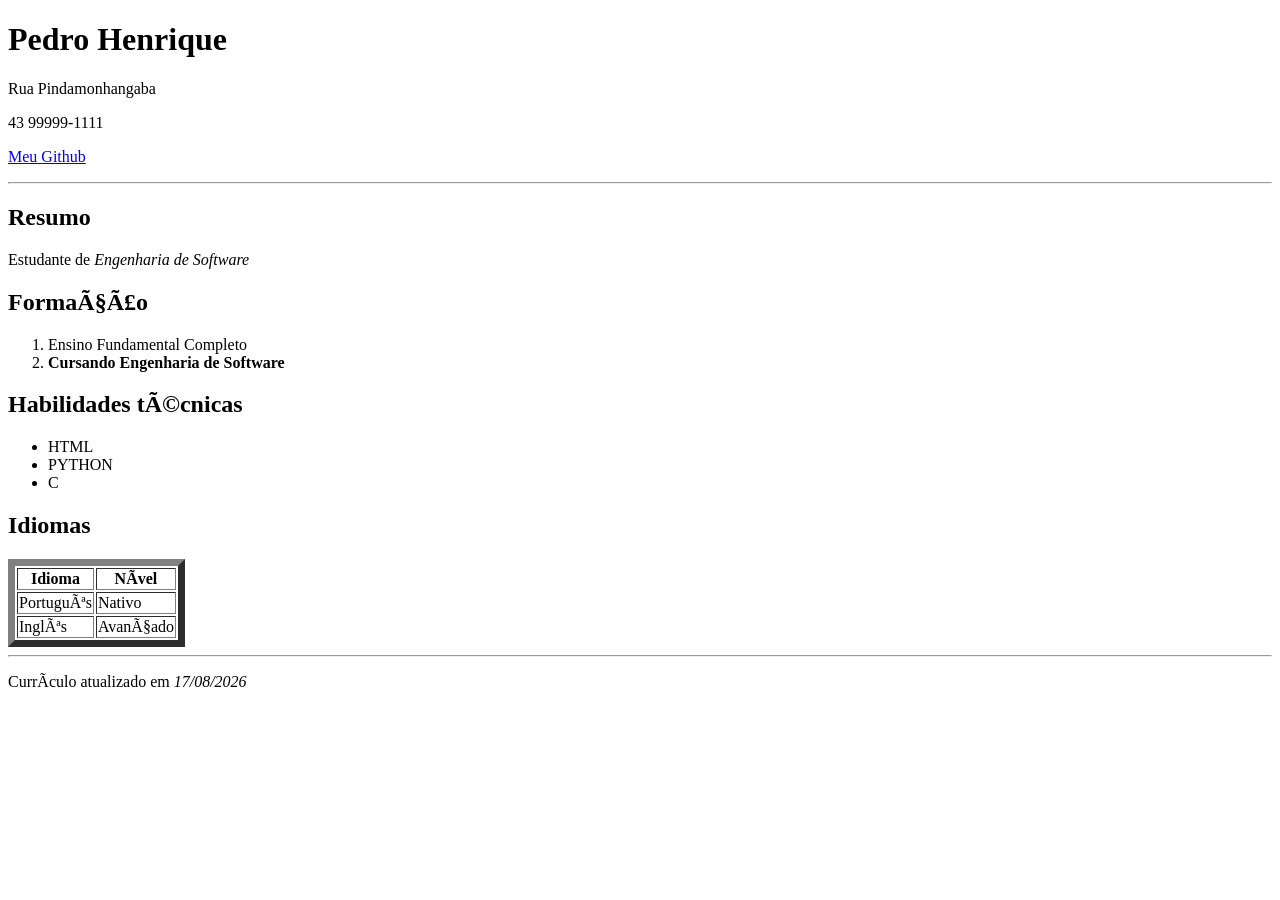
<file: AULA 2/index.html>
<!DOCTYPE html>
<html lang="pt-br>
    <head>
        <meta charset="UTF-8"/>
        <title>Meu currículo</title>
    </head>
    <body>

        <div id="cabeçalho">
            <h1>Pedro Henrique</h1>
            <p>Rua Pindamonhangaba</p>
            <p>43 99999-1111</p>
            <p>
                <a href="https://github.com/PedroHenrique-819/frontend-web">Meu Github</a>
            </p>
        </div>





        <hr>
        <div id="principal">            

            <div>
                <h2>Resumo</h2>
                <p>
                    Estudante de <i>Engenharia de Software</i>
                </p>            
            </div>

            <div>
                <h2>Formação</h2>
                <ol>
                    <li>Ensino Fundamental Completo</li>
                    <li><b>Cursando Engenharia de Software</b></li>
                </ol>
            </div>

            <div>
                <h2>Habilidades técnicas</h2>
                <ul>
                    <li>HTML</li>
                    <li>PYTHON</li>
                    <li>C</li>
                </ul>
            </div>

            <div>
                <h2>Idiomas</h2>
                <table border="7">
                    <tr>
                        <th>Idioma</th>
                        <th>Nível</th>
                    </tr>
                    <tr>
                        <td>Português</td>
                        <td>Nativo</td>
                    </tr>
                    <tr>
                        <td>Inglês</td>
                        <td>Avançado</td>
                    </tr>
                </table>
            </div>

        </div>



        
        
        <hr>
        <div id="rodape">
            <p>Currículo atualizado em <i>17/08/2026</i></p>
        </div>
        
    </body>

</html>
</file>
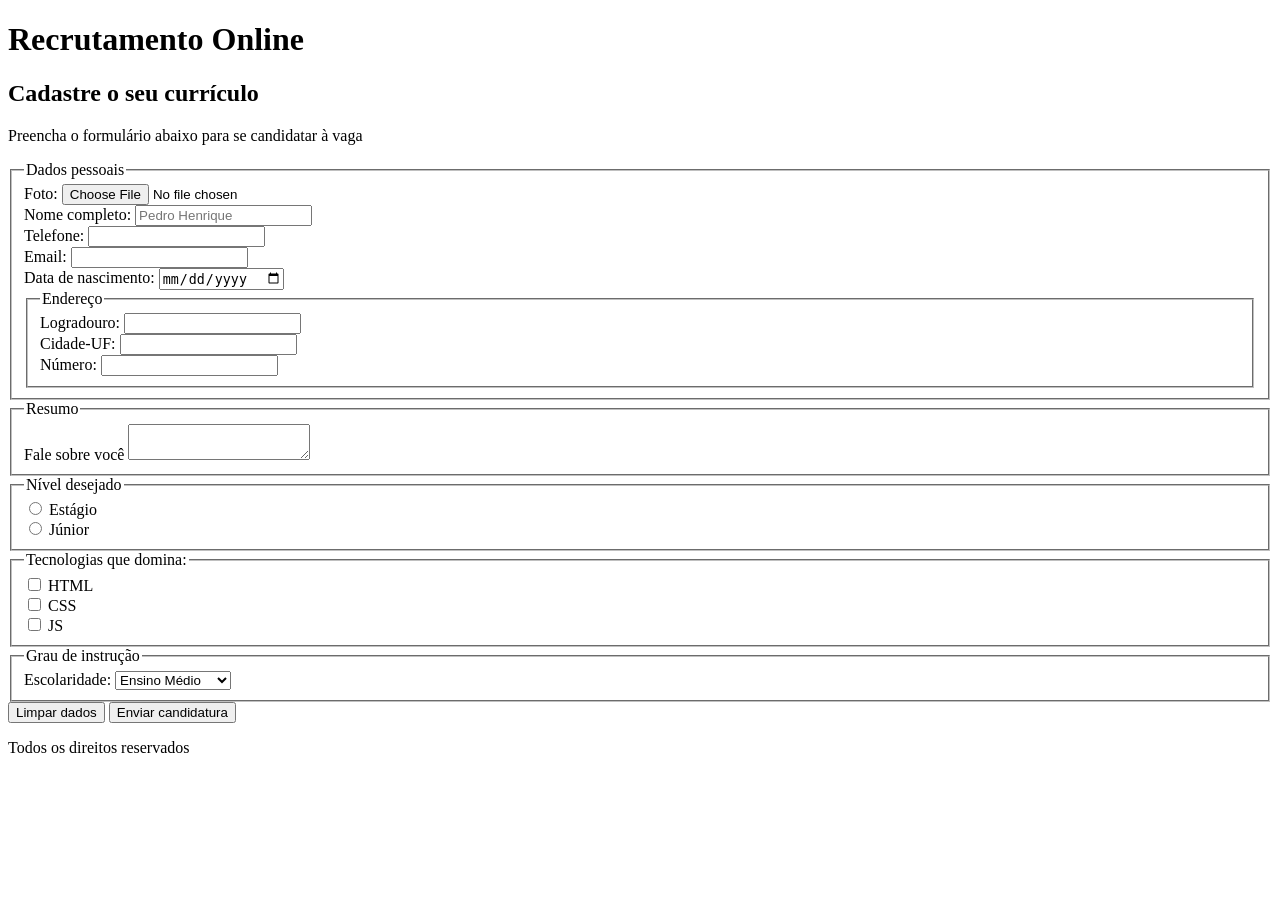
<file: AULA 3/index.html>
<!DOCTYPE html>
<html lang="pt-br">
    <head>
        <title>Recrutamento online</title>
        <meta charset="UTF-8">
    </head>

    <body>

        <header>
            <h1>Recrutamento Online</h1>
        </header>

        <main>
            <section>
                <h2>Cadastre o seu currículo</h2>
                <form action="https://postman-echo.com/post" method="post" enctype="multipart/form-data">
                    <p>Preencha o formulário abaixo para se candidatar à vaga</p>
                    <fieldset>
                        <legend>Dados pessoais</legend>

                        <!-- Campo novo de foto -->
                        <div>
                            <label for="foto_id">Foto: </label>
                            <input id="foto_id" name="foto" type="file" accept="image/*">
                        </div>

                        <!-- Adicionando um placeholder -->
                        <div>
                            <label for="nome_id">Nome completo:</label>
                            <input id="nome_id" name="nome" type="text" placeholder="Pedro Henrique"">
                        </div>
                        
                        <!-- Adicionando um required -->
                        <div>
                            <label for="telefone_id">Telefone:</label>
                            <input id="telefone_id" name="telefone" type="tel" required>
                        </div>
                            
                        <div>
                            <label for="email_id">Email:</label>
                            <input id="email_id" name="email" type="email">
                        </div>

                        <div>
                            <label for="data_nasc_id">Data de nascimento:</label>
                            <input id="data_nasc_id" name="data_nasc" type="date">
                        </div>


                        <fieldset>
                            <legend>Endereço</legend>

                            <div>
                                <label for="logradouro_id">Logradouro:</label>
                                <input id="logradouro_id" name="logradouro" type="text">
                            </div>

                            <div>
                                <label for="cidade_id">Cidade-UF:</label>
                                <input id="cidade_id" name="cidade" type="text">
                            </div>

                            <div>
                                <label for="numero_id">Número:</label>
                                <input id="numero_id" name="numero" type="number">
                            </div>
                        </fieldset>                        
                    </fieldset>

                    <fieldset>
                            <legend>Resumo</legend>

                            <div>
                                <label for="resumo_id">Fale sobre você</label>
                                <textarea id=""resumo_id name="resumo"></textarea>
                            </div>
                    </fieldset>

                    <fieldset>
                        <legend>Nível desejado</legend>

                        <div>
                            <input id="nivel_estagio_id" name="nivel" type="radio" value="estagio">
                            <label for="nivel_estagio_id">Estágio</label>
                        </div>
                        <div>
                            <input id="nivel_junior_id" name="nivel" type="radio" value="junior">
                            <label for="nivel_junior_id">Júnior</label>
                        </div>
                    </fieldset>

                    <fieldset>
                        <legend>Tecnologias que domina:</legend>

                        <div>
                            <input id="tec_html_id" name="tecnologias" type="checkbox" value="html">
                            <label for="tec_html_id">HTML</label>
                        </div>

                        <div>
                            <input id="tec_css_id" name="tecnologias" type="checkbox" value="css">
                            <label for="tec_css_id">CSS</label>
                        </div>

                        <div>
                            <input id="tec_js_id" name="tecnologias" type="checkbox" value="js">
                            <label for="tec_js_id">JS</label>
                        </div>
                    </fieldset>

                    <fieldset>
                        <legend>Grau de instrução</legend>

                        <div>
                            <label for="escolaridade_id">Escolaridade:</label>
                            <select id="escolaridade_id" name="escolaridade">
                                <option value="medio">Ensino Médio</option>
                                <option value="graduacao">Graduação</option>
                                <option value="pos">Pós-Graduação</option>
                            </select>
                        </div>
                    </fieldset>

                    <div>
                        <button type="reset">Limpar dados</button>
                        <button type="submit">Enviar candidatura</button>
                    </div>
                </form>
            </section>
        </main>

        <footer>
            <p>Todos os direitos reservados</p>
        </footer>
    </body>
</html>
</file>
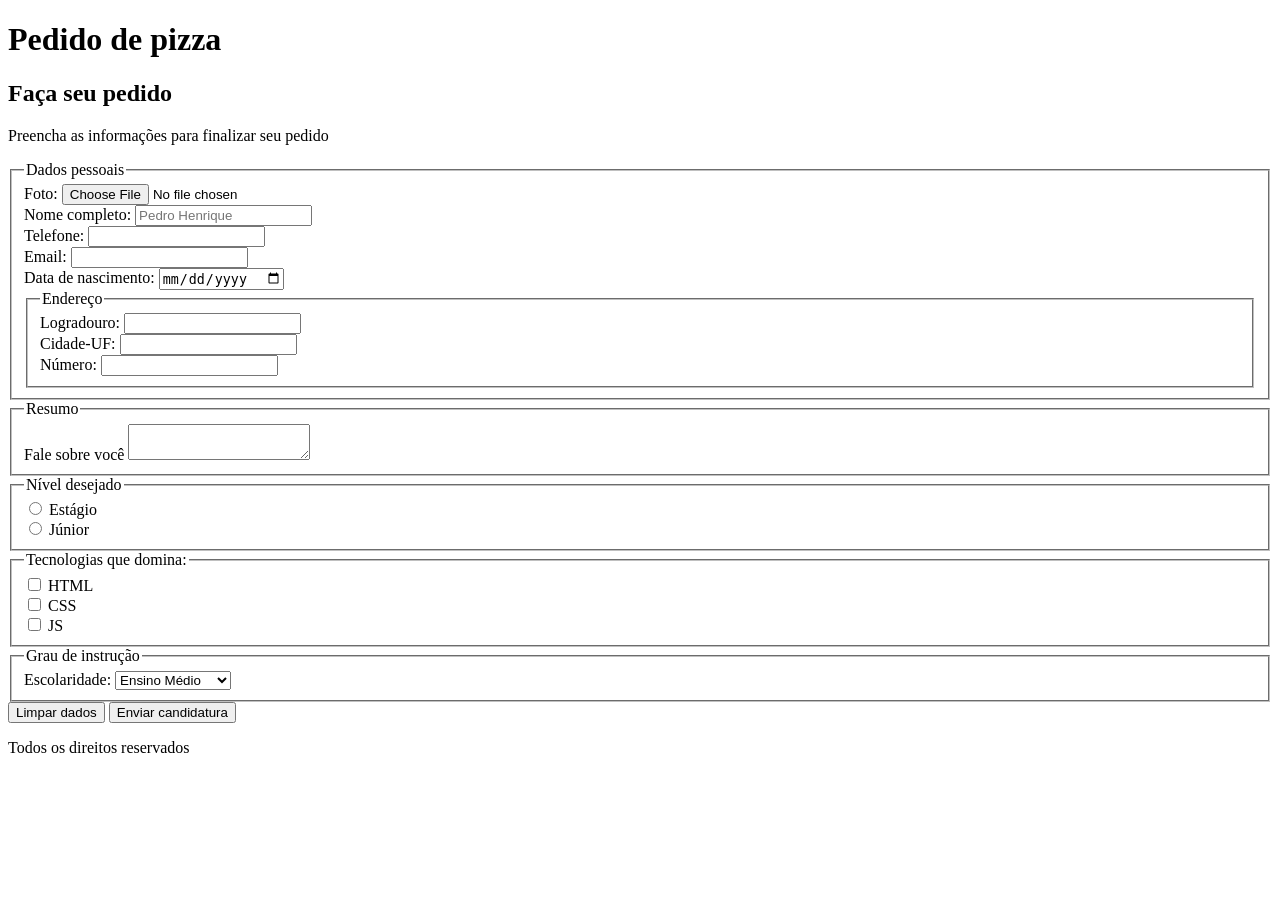
<file: AULA 4/index.html>
<!DOCTYPE html>
<html lang="pt-br">
    <head>
        <title>PIZZARIA</title>
        <meta charset="UTF-8">
    </head>

    <body>

        <header>
            <h1>Pedido de pizza</h1>
        </header>

        <main>
            <section>
                <h2>Faça seu pedido</h2>
                <form action="https://postman-echo.com/post" method="post" enctype="multipart/form-data">
                    <p>Preencha as informações para finalizar seu pedido</p>
                    <fieldset>
                        <legend>Dados pessoais</legend>

                        <!-- Campo novo de foto -->
                        <div>
                            <label for="foto_id">Foto: </label>
                            <input id="foto_id" name="foto" type="file" accept="image/*">
                        </div>

                        <!-- Adicionando um placeholder -->
                        <div>
                            <label for="nome_id">Nome completo:</label>
                            <input id="nome_id" name="nome" type="text" placeholder="Pedro Henrique"">
                        </div>
                        
                        <!-- Adicionando um required -->
                        <div>
                            <label for="telefone_id">Telefone:</label>
                            <input id="telefone_id" name="telefone" type="tel" required>
                        </div>
                            
                        <div>
                            <label for="email_id">Email:</label>
                            <input id="email_id" name="email" type="email">
                        </div>

                        <div>
                            <label for="data_nasc_id">Data de nascimento:</label>
                            <input id="data_nasc_id" name="data_nasc" type="date">
                        </div>


                        <fieldset>
                            <legend>Endereço</legend>

                            <div>
                                <label for="logradouro_id">Logradouro:</label>
                                <input id="logradouro_id" name="logradouro" type="text">
                            </div>

                            <div>
                                <label for="cidade_id">Cidade-UF:</label>
                                <input id="cidade_id" name="cidade" type="text">
                            </div>

                            <div>
                                <label for="numero_id">Número:</label>
                                <input id="numero_id" name="numero" type="number">
                            </div>
                        </fieldset>                        
                    </fieldset>

                    <fieldset>
                            <legend>Resumo</legend>

                            <div>
                                <label for="resumo_id">Fale sobre você</label>
                                <textarea id=""resumo_id name="resumo"></textarea>
                            </div>
                    </fieldset>

                    <fieldset>
                        <legend>Nível desejado</legend>

                        <div>
                            <input id="nivel_estagio_id" name="nivel" type="radio" value="estagio">
                            <label for="nivel_estagio_id">Estágio</label>
                        </div>
                        <div>
                            <input id="nivel_junior_id" name="nivel" type="radio" value="junior">
                            <label for="nivel_junior_id">Júnior</label>
                        </div>
                    </fieldset>

                    <fieldset>
                        <legend>Tecnologias que domina:</legend>

                        <div>
                            <input id="tec_html_id" name="tecnologias" type="checkbox" value="html">
                            <label for="tec_html_id">HTML</label>
                        </div>

                        <div>
                            <input id="tec_css_id" name="tecnologias" type="checkbox" value="css">
                            <label for="tec_css_id">CSS</label>
                        </div>

                        <div>
                            <input id="tec_js_id" name="tecnologias" type="checkbox" value="js">
                            <label for="tec_js_id">JS</label>
                        </div>
                    </fieldset>

                    <fieldset>
                        <legend>Grau de instrução</legend>

                        <div>
                            <label for="escolaridade_id">Escolaridade:</label>
                            <select id="escolaridade_id" name="escolaridade">
                                <option value="medio">Ensino Médio</option>
                                <option value="graduacao">Graduação</option>
                                <option value="pos">Pós-Graduação</option>
                            </select>
                        </div>
                    </fieldset>

                    <div>
                        <button type="reset">Limpar dados</button>
                        <button type="submit">Enviar candidatura</button>
                    </div>
                </form>
            </section>
        </main>

        <footer>
            <p>Todos os direitos reservados</p>
        </footer>
    </body>
</html>
</file>
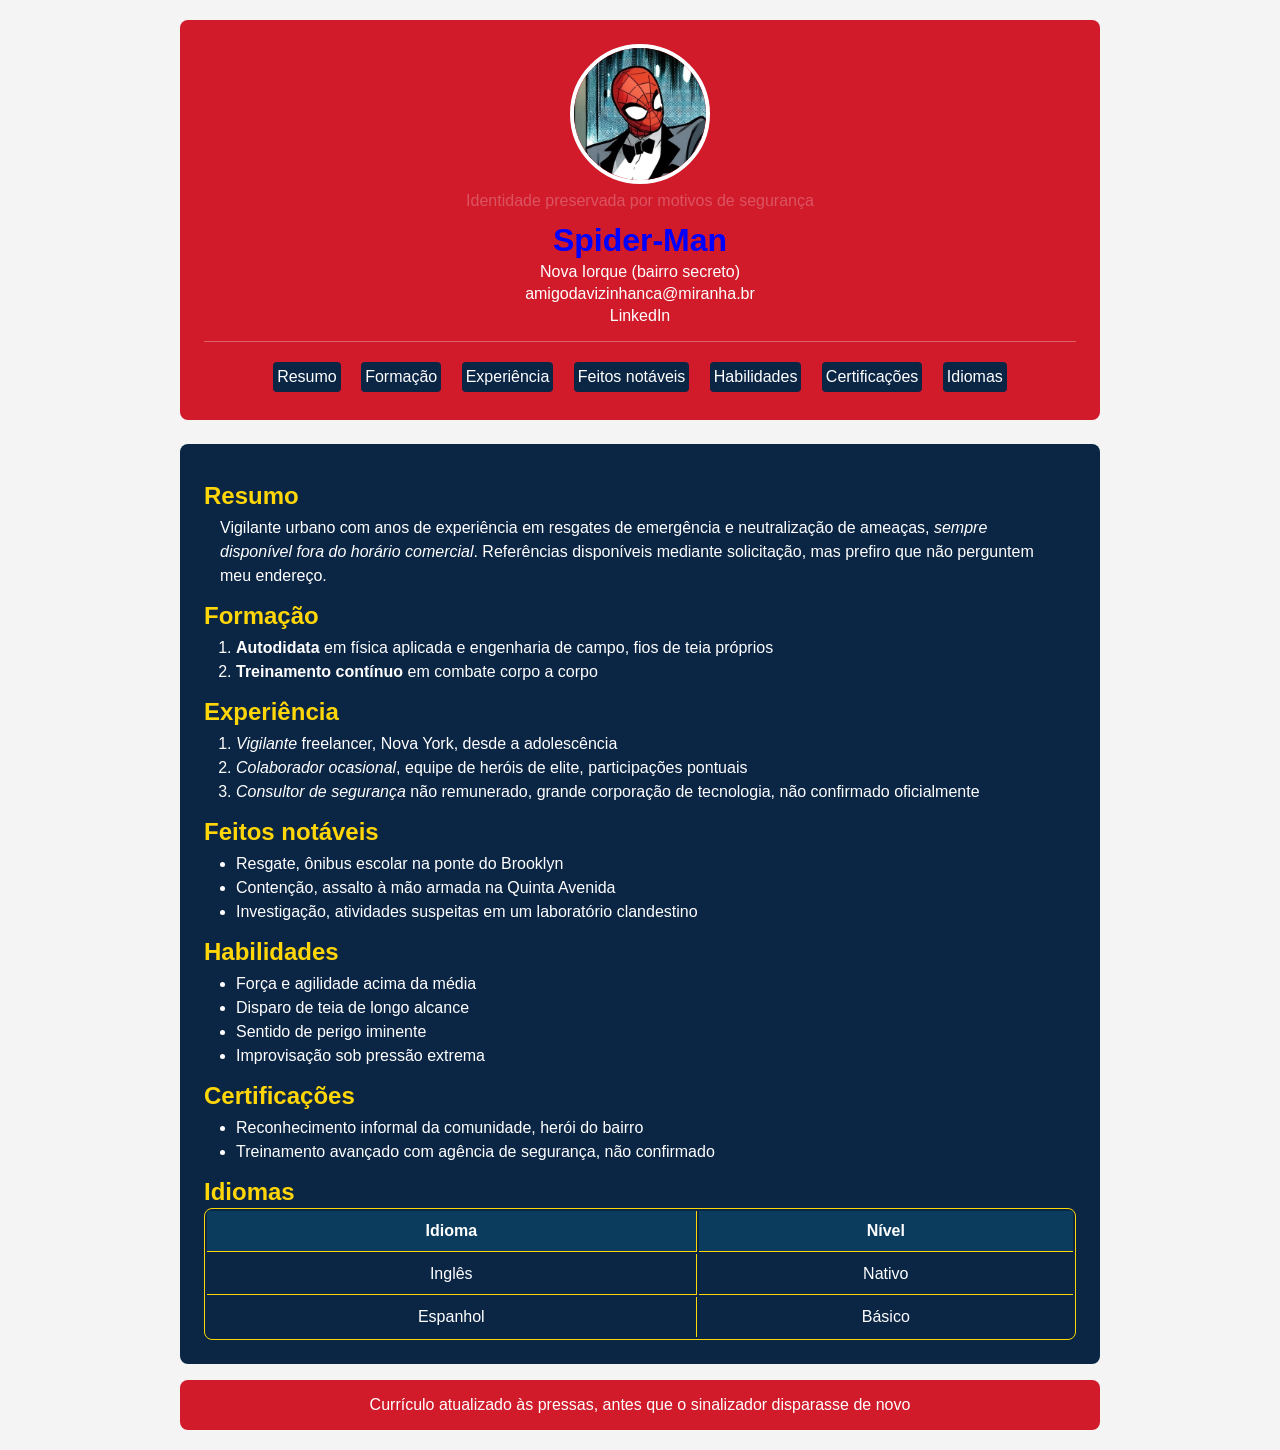
<file: AULA 5/index.html>
<!DOCTYPE html>
<html lang="pt-br">
<head>
  <meta charset="UTF-8" />
  <meta name="viewport" content="width=device-width, initial-scale=1.0" />
  <title>Currículo Spider-Man</title>
  <link rel="stylesheet" href="./styles/global.css">
</head>
<body>
  <header>
    <figure>
      <img src="./images/miranha.jpg" alt="Foto de perfil, pessoa mascarada com traje vermelho e azul" />
      <figcaption>Identidade preservada por motivos de segurança</figcaption>
    </figure>
    <h1 style="color:blue;">Spider-Man</h1>
    <div class="header-info">
      <p>Nova Iorque (bairro secreto)</p>
      <p>
        <a href="mailto:amigodavizinhanca@miranha.br">amigodavizinhanca@miranha.br</a>
      </p>
      <p>
        <a href="https://www.linkedin.com/in/miranha/">LinkedIn</a>
      </p>
      <nav>
        <ul>
          <li><a href="#resumo">Resumo</a></li>
          <li><a href="#formacao">Formação</a></li>
          <li><a href="#experiencia">Experiência</a></li>
          <li><a href="#feitos">Feitos notáveis</a></li>
          <li><a href="#habilidades">Habilidades</a></li>
          <li><a href="#certificacoes">Certificações</a></li>
          <li><a href="#idiomas">Idiomas</a></li>
        </ul>
      </nav>
    </div>
  </header>

  <main>
    <section id="resumo">
      <h2>Resumo</h2>
      <p>
        Vigilante urbano com anos de experiência em resgates de emergência e neutralização de ameaças,
        <em>sempre disponível fora do horário comercial</em>. Referências disponíveis mediante solicitação,
        mas prefiro que não perguntem meu endereço.
      </p>
    </section>

    <section id="formacao">
      <h2>Formação</h2>
      <ol>
        <li><strong>Autodidata</strong> em física aplicada e engenharia de campo, fios de teia próprios</li>
        <li><strong>Treinamento contínuo</strong> em combate corpo a corpo</li>
      </ol>
    </section>

    <section id="experiencia">
      <h2>Experiência</h2>
      <ol>
        <li><em>Vigilante</em> freelancer, Nova York, desde a adolescência</li>
        <li><em>Colaborador ocasional</em>, equipe de heróis de elite, participações pontuais</li>
        <li><em>Consultor de segurança</em> não remunerado, grande corporação de tecnologia, não confirmado oficialmente</li>
      </ol>
    </section>

    <section id="feitos">
      <h2>Feitos notáveis</h2>
      <ul>
        <li>Resgate, ônibus escolar na ponte do Brooklyn</li>
        <li>Contenção, assalto à mão armada na Quinta Avenida</li>
        <li>Investigação, atividades suspeitas em um laboratório clandestino</li>
      </ul>
    </section>

    <section id="habilidades">
      <h2>Habilidades</h2>
      <ul>
        <li>Força e agilidade acima da média</li>
        <li>Disparo de teia de longo alcance</li>
        <li>Sentido de perigo iminente</li>
        <li>Improvisação sob pressão extrema</li>
      </ul>
    </section>

    <section id="certificacoes">
      <h2>Certificações</h2>
      <ul>
        <li>Reconhecimento informal da comunidade, herói do bairro</li>
        <li>Treinamento avançado com agência de segurança, não confirmado</li>
      </ul>
    </section>

    <section id="idiomas">
      <h2>Idiomas</h2>
      <table>
        <thead>
          <tr>
            <th scope="col">Idioma</th>
            <th scope="col">Nível</th>
          </tr>
        </thead>
        <tbody>
          <tr>
            <td>Inglês</td>
            <td>Nativo</td>
          </tr>
          <tr>
            <td>Espanhol</td>
            <td>Básico</td>
          </tr>
        </tbody>
      </table>
    </section>
  </main>

  <footer>
    <p>Currículo atualizado às pressas, antes que o sinalizador disparasse de novo</p>
  </footer>
</body>

</html>
</file>
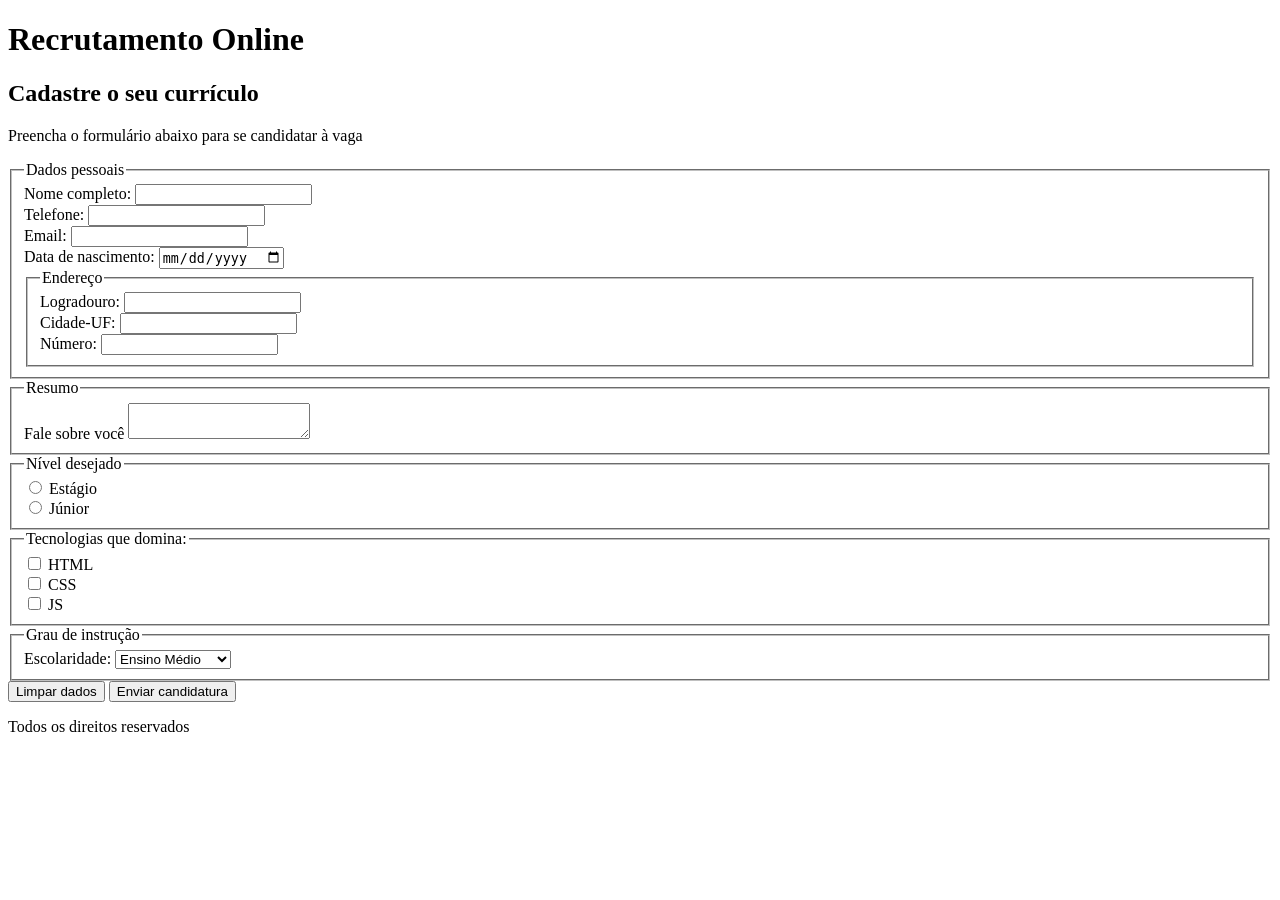
<file: AULA-3/index.html>
<!DOCTYPE html>
<html lang="pt-br">
    <head>
        <title>Recrutamento online</title>
        <meta charset="UTF-8">
    </head>

    <body>

        <header>
            <h1>Recrutamento Online</h1>
        </header>

        <main>
            <section>
                <h2>Cadastre o seu currículo</h2>
                <form action="8" method="post">
                    <p>Preencha o formulário abaixo para se candidatar à vaga</p>
                    <fieldset>
                        <legend>Dados pessoais</legend>

                        <div>
                            <label for="nome_id">Nome completo:</label>
                            <input id="nome_id" name="nome" type="text">
                        </div>
                            
                        <div>
                            <label for="telefone_id">Telefone:</label>
                            <input id="telefone_id" name="telefone" type="tel">
                        </div>
                            
                        <div>
                            <label for="email_id">Email:</label>
                            <input id="email_id" name="email" type="email">
                        </div>

                        <div>
                            <label for="data_nasc_id">Data de nascimento:</label>
                            <input id="data_nasc_id" name="data_nasc" type="date">
                        </div>


                        <fieldset>
                            <legend>Endereço</legend>

                            <div>
                                <label for="logradouro_id">Logradouro:</label>
                                <input id="logradouro_id" name="Logradouro" type="text">
                            </div>

                            <div>
                                <label for="cidade_id">Cidade-UF:</label>
                                <input id="cidade_id" name="cidade" type="text">
                            </div>

                            <div>
                                <label for="numero_id">Número:</label>
                                <input id="numero_id" name="numero" type="number">
                            </div>
                        </fieldset>                        
                    </fieldset>

                    <fieldset>
                            <legend>Resumo</legend>

                            <div>
                                <label for="resumo_id">Fale sobre você</label>
                                <textarea id=""resumo_id name="resumo"></textarea>
                            </div>
                    </fieldset>

                    <fieldset>
                        <legend>Nível desejado</legend>

                        <div>
                            <input id="nivel_estagio_id" name="nivel" type="radio" value="estagio">
                            <label for="nivel_estagio_id">Estágio</label>
                        </div>
                        <div>
                            <input id="nivel_junior_id" name="nivel" type="radio" value="junior">
                            <label for="nivel_junior_id">Júnior</label>
                        </div>
                    </fieldset>

                    <fieldset>
                        <legend>Tecnologias que domina:</legend>

                        <div>
                            <input id="tec_html_id" name="tecnologias" type="checkbox" value="html">
                            <label for="tec_html_id">HTML</label>
                        </div>

                        <div>
                            <input id="tec_css_id" name="tecnologias" type="checkbox" value="css">
                            <label for="tec_css_id">CSS</label>
                        </div>

                        <div>
                            <input id="tec_js_id" name="tecnologias" type="checkbox" value="js">
                            <label for="tec_js_id">JS</label>
                        </div>
                    </fieldset>

                    <fieldset>
                        <legend>Grau de instrução</legend>

                        <div>
                            <label for="escolaridade_id">Escolaridade:</label>
                            <select id="escolaridade_id" name="escolaridade">
                                <option value="medio">Ensino Médio</option>
                                <option value="graduacao">Graduação</option>
                                <option value="pos">Pós-Graduação</option>
                            </select>
                        </div>
                    </fieldset>

                    <div>
                        <button type="reset">Limpar dados</button>
                        <button type="submit">Enviar candidatura</button>
                    </div>
                </form>
            </section>
        </main>

        <footer>
            <p>Todos os direitos reservados</p>
        </footer>
    </body>
</html>
</file>
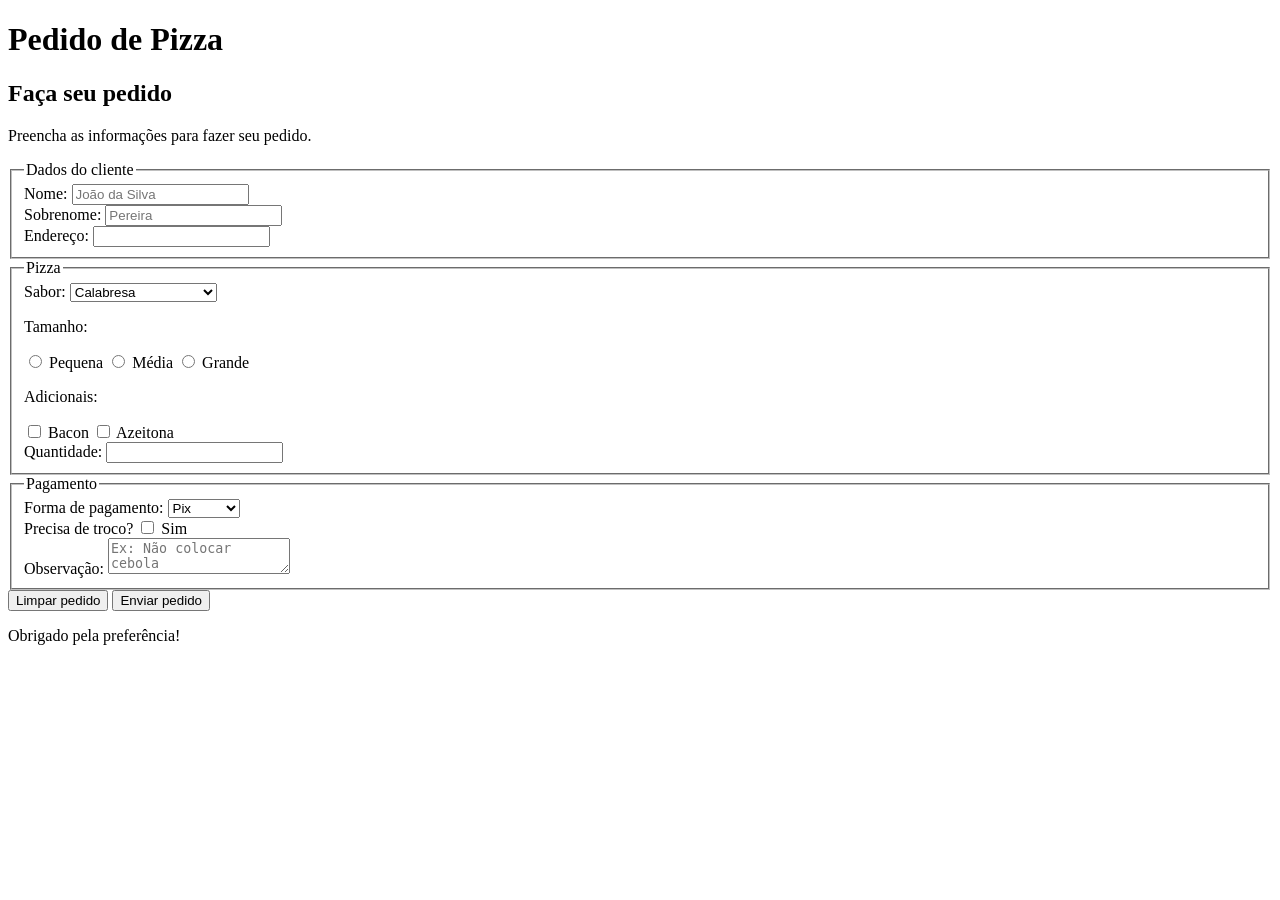
<file: AULA 4/atividade/index.html>
<!DOCTYPE html>
<html lang="pt-br">
<head>
    <meta charset="UTF-8">
    <title>Pedido de Pizza</title>
</head>

<body>

    <header>
        <h1>Pedido de Pizza</h1>
    </header>

    <main>
        <section>
            <h2>Faça seu pedido</h2>

            <form action="https://postman-echo.com/post" method="post">

                <p>Preencha as informações para fazer seu pedido.</p>

                <fieldset>
                    <legend>Dados do cliente</legend>

                    <div>
                        <label for="nome_id">Nome:</label>
                        <input
                            id="nome_id"
                            name="nome"
                            type="text"
                            placeholder="João da Silva"
                            required
                        >
                    </div>

                    <div>
                        <label for="sobrenome_id">Sobrenome:</label>
                        <input
                            id="sobrenome_id"
                            name="sobrenome"
                            type="text"
                            placeholder="Pereira"
                        >
                    </div>

                    <div>
                        <label for="endereco_id">Endereço:</label>
                        <input
                            id="endereco_id"
                            name="endereco"
                            type="text"
                        >
                    </div>

                </fieldset>

                <fieldset>
                    <legend>Pizza</legend>

                    <div>
                        <label for="sabor_id">Sabor:</label>
                        <select id="sabor_id" name="sabor">
                            <option value="calabresa">Calabresa</option>
                            <option value="mussarela">Mussarela</option>
                            <option value="frango">Frango com Catupiry</option>
                            <option value="portuguesa">Portuguesa</option>
                            <option value="chocolate">Chocolate</option>
                        </select>
                    </div>

                    <div>
                        <p>Tamanho:</p>

                        <input
                            id="pequena_id"
                            name="tamanho"
                            type="radio"
                            value="pequena"
                        >
                        <label for="pequena_id">Pequena</label>

                        <input
                            id="media_id"
                            name="tamanho"
                            type="radio"
                            value="media"
                        >
                        <label for="media_id">Média</label>

                        <input
                            id="grande_id"
                            name="tamanho"
                            type="radio"
                            value="grande"
                        >
                        <label for="grande_id">Grande</label>
                    </div>

                    <div>
                        <p>Adicionais:</p>

                        <input
                            id="bacon_id"
                            name="adicionais"
                            type="checkbox"
                            value="bacon"
                        >
                        <label for="bacon_id">Bacon</label>

                        <input
                            id="azeitona_id"
                            name="adicionais"
                            type="checkbox"
                            value="azeitona"
                        >
                        <label for="azeitona_id">Azeitona</label>
                    </div>

                    <div>
                        <label for="quantidade_id">Quantidade:</label>
                        <input
                            id="quantidade_id"
                            name="quantidade"
                            type="number"
                        >
                    </div>

                </fieldset>

                <fieldset>
                    <legend>Pagamento</legend>

                    <div>
                        <label for="pagamento_id">Forma de pagamento:</label>
                        <select id="pagamento_id" name="pagamento">
                            <option value="pix">Pix</option>
                            <option value="cartao">Cartão</option>
                            <option value="dinheiro">Dinheiro</option>
                        </select>
                    </div>

                    <div>
                        <label for="troco_id">Precisa de troco?</label>
                        <input
                            id="troco_id"
                            name="troco"
                            type="checkbox"
                            value="sim"
                        >
                        <label for="troco_id">Sim</label>
                    </div>

                    <div>
                        <label for="observacao_id">Observação:</label>
                        <textarea
                            id="observacao_id"
                            name="observacao"
                            placeholder="Ex: Não colocar cebola"
                        ></textarea>
                    </div>

                </fieldset>

                <div>
                    <button type="reset">Limpar pedido</button>
                    <button type="submit">Enviar pedido</button>
                </div>

            </form>
        </section>
    </main>

    <footer>
        <p>Obrigado pela preferência!</p>
    </footer>

</body>
</html>
</file>
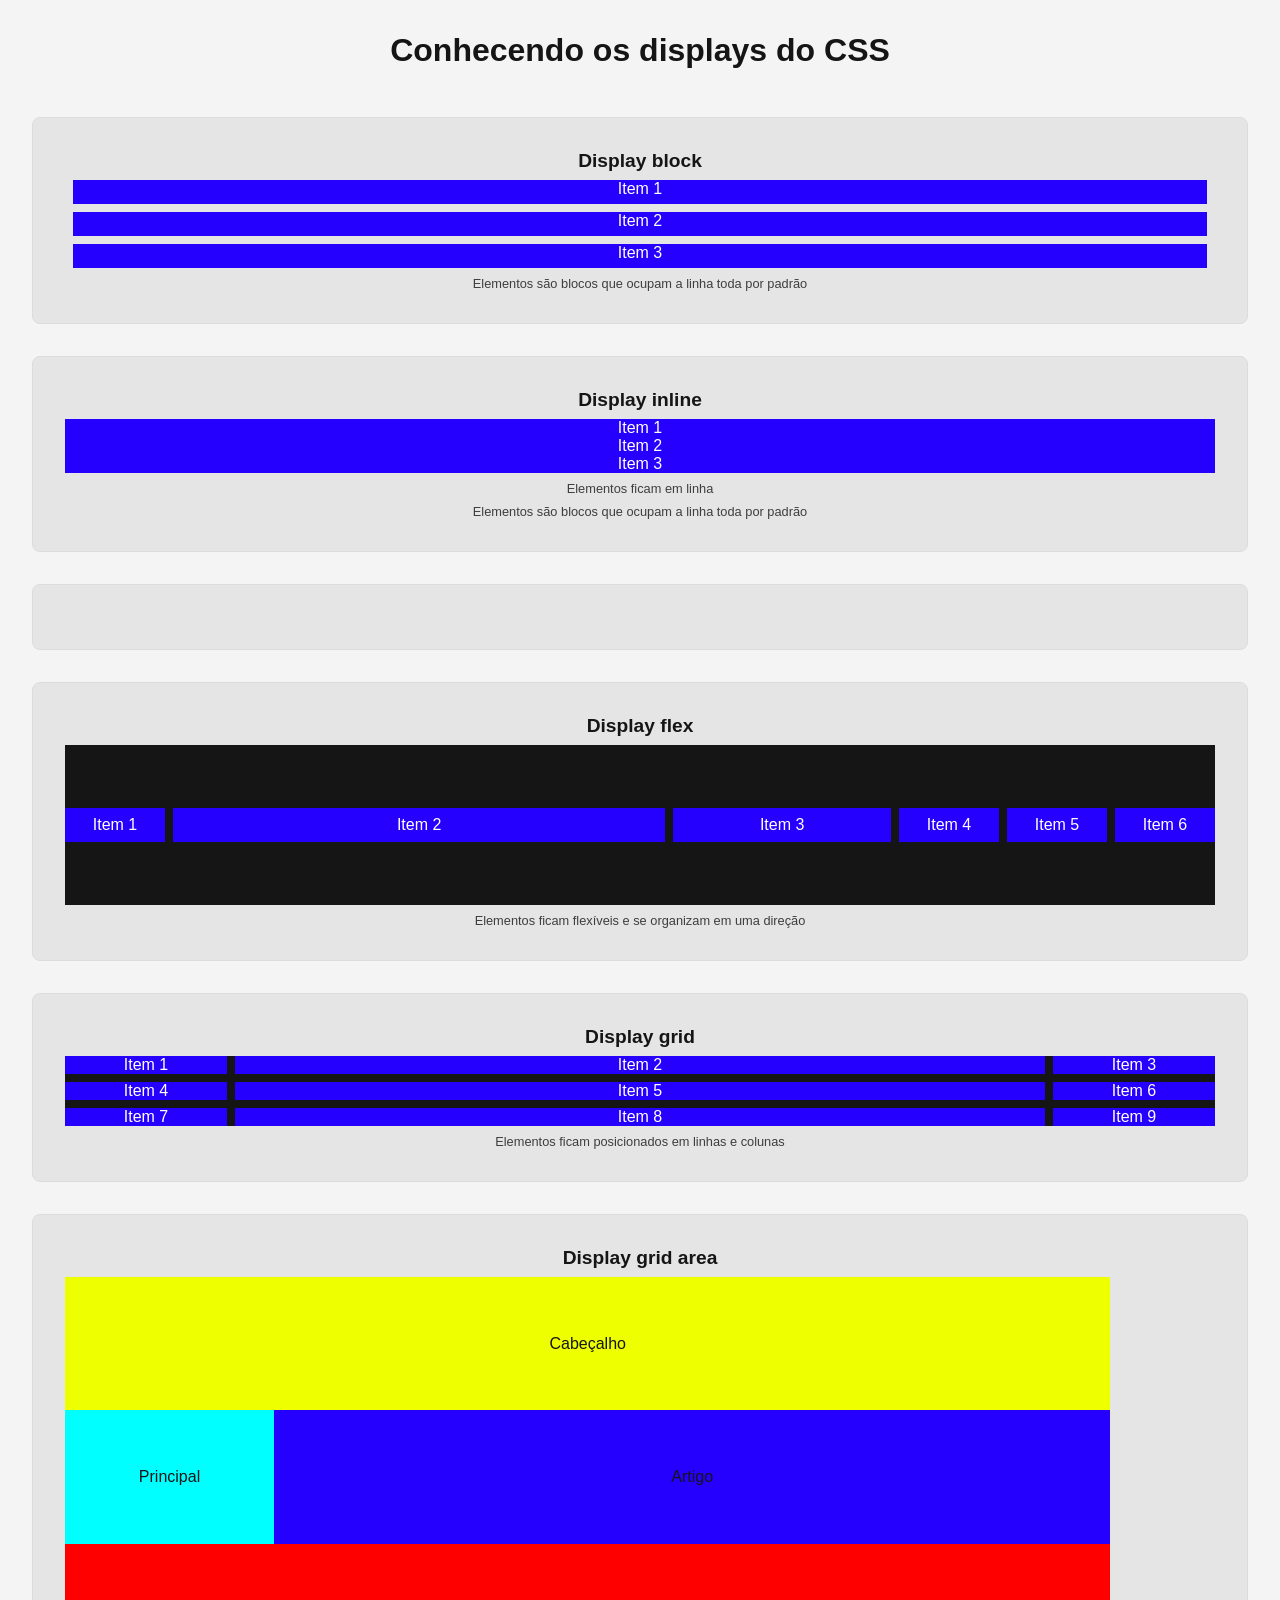
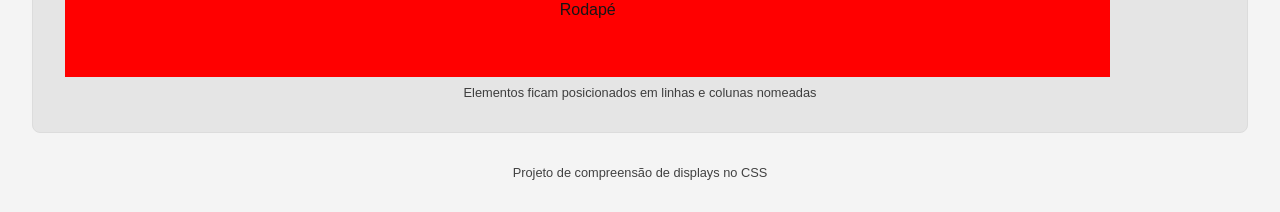
<file: AULA 6/exemplos/index.html>
<!DOCTYPE html>
<html lang="pt-br">
<head>
    <meta charset="UTF-8">
    <meta name="viewport" content="width=device-width, initial-scale=1.0">
    <title>Conhecendo os displays</title>
    <link rel="stylesheet" href="./styles/global.css">
    <link rel="icon" href="./images/icons8-papagaio-48.png" type="image/x-icon">
    <title>Conhecendo os displays</title>
</head>
<body>
    <header>
        <h1>Conhecendo os displays do CSS</h1>
    </header>
    <main>
        <section>
            <h2>Display block</h2>
            <div class="container-block">
            <div class="item">Item 1</div>
            <div class="item">Item 2</div>
            <div class="item">Item 3</div>
            </div>
        <p>Elementos são blocos que ocupam a linha toda por padrão</p>
        </section>

        <section>
            <h2>Display inline</h2>
            <div class="container-inline">
            <div class="item">Item 1</div>
            <div class="item">Item 2</div>
            <div class="item">Item 3</div>
            <p>Elementos ficam em linha</p>
            </div>
        <p>Elementos são blocos que ocupam a linha toda por padrão</p>
        </section>

        <section>

        </section>

        <section>
            <h2>Display flex</h2>
            <div class="container-flex">
                <div class="item">Item 1</div>
                <div id="item-2" class="item">Item 2</div>
                <div id="item-3" class="item">Item 3</div>
                <div class="item">Item 4</div>
                <div class="item">Item 5</div>
                <div class="item">Item 6</div>
            </div>
            <p>Elementos ficam flexíveis e se organizam em uma direção</p>
        </section>

        <section>
            <h2>Display grid</h2>
            <div class="container-grid">
                <div class="item">Item 1</div>
                <div class="item">Item 2</div>
                <div class="item">Item 3</div>
                <div class="item">Item 4</div>
                <div class="item">Item 5</div>
                <div class="item">Item 6</div>
                <div class="item">Item 7</div>
                <div class="item">Item 8</div>
                <div class="item">Item 9</div>
            </div>
            <p>Elementos ficam posicionados em linhas e colunas</p>
        </section>

                <section>
            <h2>Display grid area</h2>
            <div class="container-grid-area">
                <div class="item-cabecalho">Cabeçalho</div>
                <div class="item-principal">Principal</div>
                <div class="item-artigo">Artigo</div>
                <div class="item-rodape">Rodapé</div>
            </div>
            <p>Elementos ficam posicionados em linhas e colunas nomeadas</p>
        </section>
    </main>

    <footer>
        <p>Projeto de compreensão de displays no CSS</p>
    </footer>
</body>
</html>
</file>
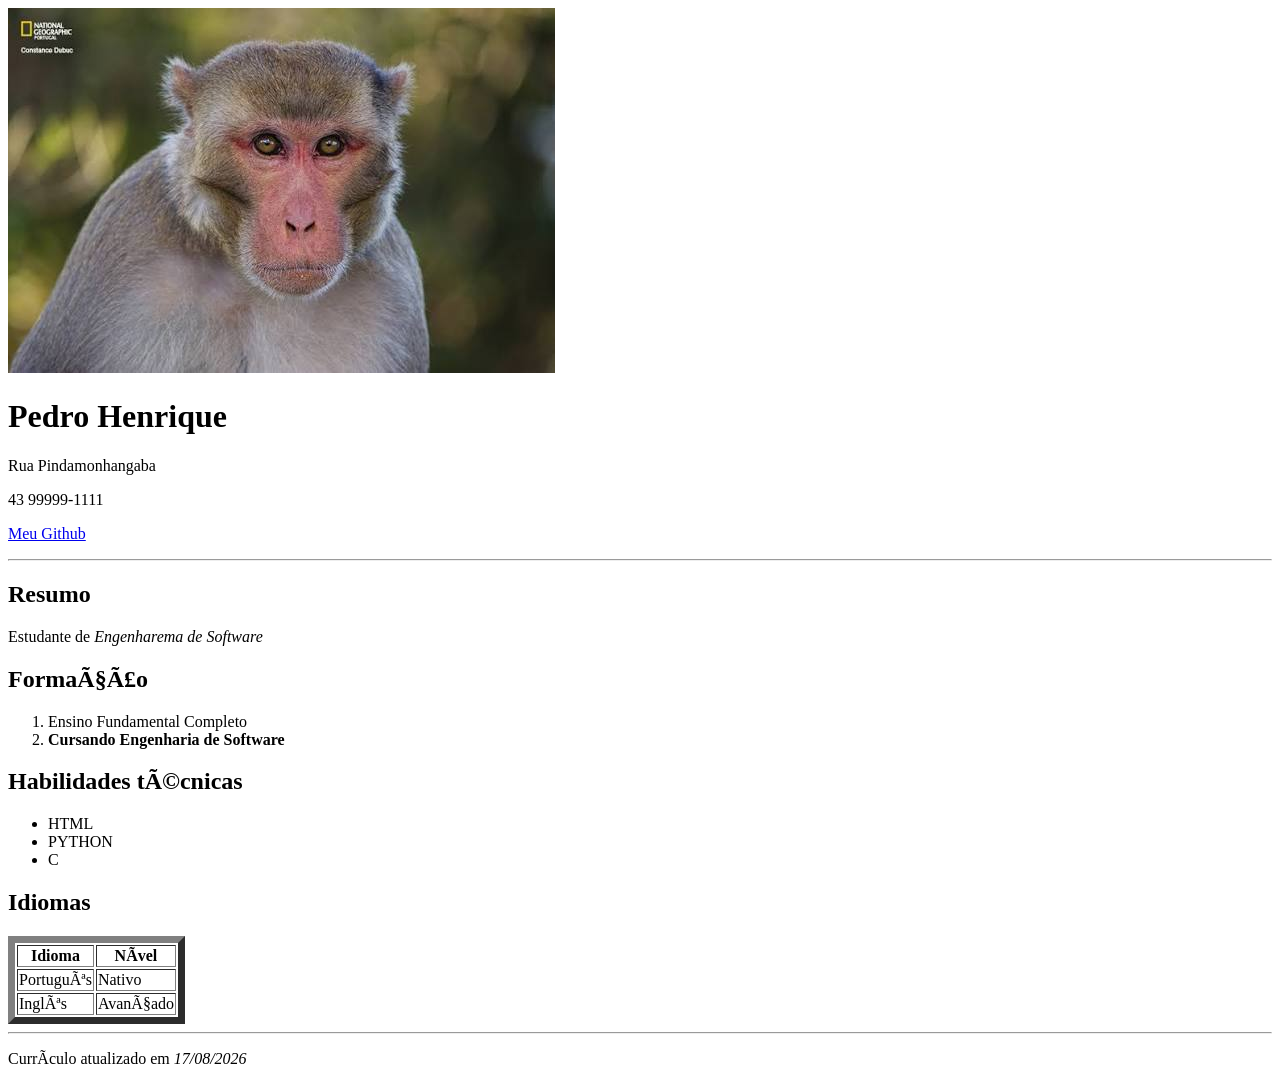
<file: AULA 2/index_semantico.html>
<!DOCTYPE html>
<html lang="pt-br>
    <head>
        <meta charset=" UTF-8" />
        <title>Meu currículo</title>
    </head>

<body>

    <header>
        <img src="images.jpg" alt="Foto de Perfil">
        <h1>Pedro Henrique</h1>
        <p>Rua Pindamonhangaba</p>
        <p>43 99999-1111</p>
        <p>
            <a href="https://github.com/PedroHenrique-819/frontend-web">Meu Github</a>
        </p>
    </header>



    <hr>
    <main>

        <section>
            <h2>Resumo</h2>
            <p>
                Estudante de <em>Engenharema de Software</em>
            </p>
        </section>

        <section>
            <h2>Formação</h2>
            <ol>
                <li>Ensino Fundamental Completo</li>
                <li><strong>Cursando Engenharia de Software</strong></li>
            </ol>
        </section>

        <section>
            <h2>Habilidades técnicas</h2>
            <ul>
                <li>HTML</li>
                <li>PYTHON</li>
                <li>C</li>
            </ul>
        </section>

        <section>
            <h2>Idiomas</h2>
            <table border="7">
                <tr>
                    <th>Idioma</th>
                    <th>Nível</th>
                </tr>
                <tr>
                    <td>Português</td>
                    <td>Nativo</td>
                </tr>
                <tr>
                    <td>Inglês</td>
                    <td>Avançado</td>
                </tr>
            </table>
        </section>

    </main>



    <hr>
    <footer>
        <p>Currículo atualizado em <em>17/08/2026</em></p>
    </footer>

</body>

</html>
</file>
<file: AULA 5/styles/global.css>
* {
  margin: 0;
  padding: 0;
  box-sizing: border-box
}
body {
    font-size: 16px;
    font-family: Arial, helvetica, sans-serif;
    color:#1a1a1a;
    background-color:#f4f4f4;
    padding: 1.25rem;
    max-width: 60rem;
    margin: auto;
}

header {
  background-color: #d11a2a;
  color: #ffffff;
  padding: 1.5rem;
  border-radius: 0.5rem;
  text-align: center;
}

header img {
  width: 8.75rem;
  height: 8.75rem;
  border-radius: 50%;
  border: 0.25rem solid #ffffff;
}

header figcaption {
  front-size: 0.75rem;
  opacity: 0.25;
  margin-top: 0.25rem;
}

header h1 {
  margin-top: 0.75rem;
  front-size: 2rem;
}

/* Criação de Classe */
.header-info~ {
  margin-top: 1rem;
}

/* Restringe o estilo aos p dentro dos header */
header p {
  margin-top: 0.25rem;
}

a {
  color: inherit;
  text-decoration: none;

}

a:hover {
  opacity: 0.8;
  cursor: pointer;
  color: #ffd607;
  transition: 0.5s;
}

nav {
  margin-top: 1rem;
  padding-top: 1rem;
  border-top: 0.0625rem solid rgba(255, 255, 255, 0.3);
}

nav ul {
  list-style: none;
}

nav li {
  display: inline-block;
  margin: 0.25rem 0.5rem;
}

nav a {
  display: block;
  background-color: #0b2545;
  padding: 0.375rem 0.25rem;
  border-radius: 0.25rem;
}

main{
  padding: 1.5rem;
  color: #ffffff;
  background-color: #0b2545;
  margin-top: 1.5rem;
  border-radius: 0.5rem;
}

section {
  margin-top: 1rem;
  line-height: 1.5rem;
}

section h2 {
  color:#ffd607;
}

section p {
  margin: 0.5rem 1rem;
}

section ul,
section ol {
  margin: 0.5rem 1rem;
  padding-left: 1rem;
}

table {
  width: 100%;
  margin-top: 0.25rem;
  border: 0.00275rem solid #ffd607;
  border-radius: 0.5rem;
}

  table th {
    background-color: #0b3c5d;
  }

table th,
table td {
  padding: 0.5rem;
  text-align: center;
  border-right: 0.00275rem solid #ffd607;
  border-bottom: 0.00275rem solid #ffd607;
}

table th:last-child,
table td:last-child {
  border-right: none;
}

table tr:last-child td {
border-bottom: none;
}

footer {
  margin-top: 1rem;
  front-size: 0.875rem;
  text-align: center;
  color: #ffffff;
  background-color: #d11a2a;
  padding: 1rem;
  border-radius: 0.5rem;
}
</file>
<file: AULA 6/exemplos/styles/global.css>
* {
    margin: 0;
    padding: 0;
    box-sizing: border-box;
}

body {
    font-size: 16px;
    font-family: "Franklin Gothic Medium", sans-serif;
    padding: 2rem;
    background-color: #f4f4f4;
    color: #151515;
}

h1 {
    text-align: center;
    margin-bottom: 3rem;
}

h2 {
    font-size: 1.2rem;
    margin-bottom: 0.5rem;
}

p {
    opacity: 0.8;
    font-size: 0.8rem;
    margin-top: 0.5rem;
}

section {
    background-color: #e5e5e5;
    padding: 2rem;
    margin-bottom: 2rem;
    border-radius: 0.5rem;
    border: 1px solid #dcdcdc;
    text-align: center;
}

footer {
    text-align: center;
}

.item {
    background-color: #2600ff;
    color: #ffffff;
}

.container-block .item {
    display: block;
    height: 1.5rem;
    margin: 0.5rem;
}

.container-inline .item {
    display: block;
    gap: 0.5rem;
}

.container-inline-block .item {
    display: inline-block;
    padding: 0.5rem;
    margin: 1rem;
    width: 4rem;
}

 .container-flex {
    display: flex;
    background-color: #151515;
    justify-content: center;
    align-items: center;
    flex-wrap: wrap;
    height: 10rem;
    gap: 0.5rem;
 }

 .container-flex .item {
    padding: 0.5rem;
    flex-basis: 100px;
    flex-shrink: 0;
    flex-grow: 0;
 }

 #item-2 {
    flex-grow: 50;
 }

 #item-3 {
    flex-grow: 15;
 }

 .container-grid {
    background-color: #151515;
    display: grid;
    grid-template-columns: 1fr 5fr 1fr;
    grid-auto-rows: (4rem, auto);
    gap: 0.5rem;
 }

 .container-grid .item {
    display: flex;
    align-items: center;
    justify-content: center;
 }

.container-grid-area {
    display: grid;
    grid-template-areas:
    "cabecalho  cabecalho"
    "principal  artigo"
    "rodape     rodape";
    grid-template-columns: 3fr 1fr;
    grid-template-columns: 1fr 4fr 0.5fr;
    height: 400px;
}

.container-grid-area div {
    display: flex;
    align-items: center;
    justify-content: center;
}

 .container-grid-area .item-cabecalho {
    grid-area: cabecalho;
    background-color: #eeff00;
 }

 .container-grid-area .item-principal {
    grid-area: principal;
    background-color: aqua;
 }

 .container-grid-area .item-artigo {
    grid-area: artigo;
    background-color: #2600ff;
 }

 .container-grid-area .item-rodape {
    grid-area: rodape;
    background-color: rgb(255, 0, 0);
 }
</file>
